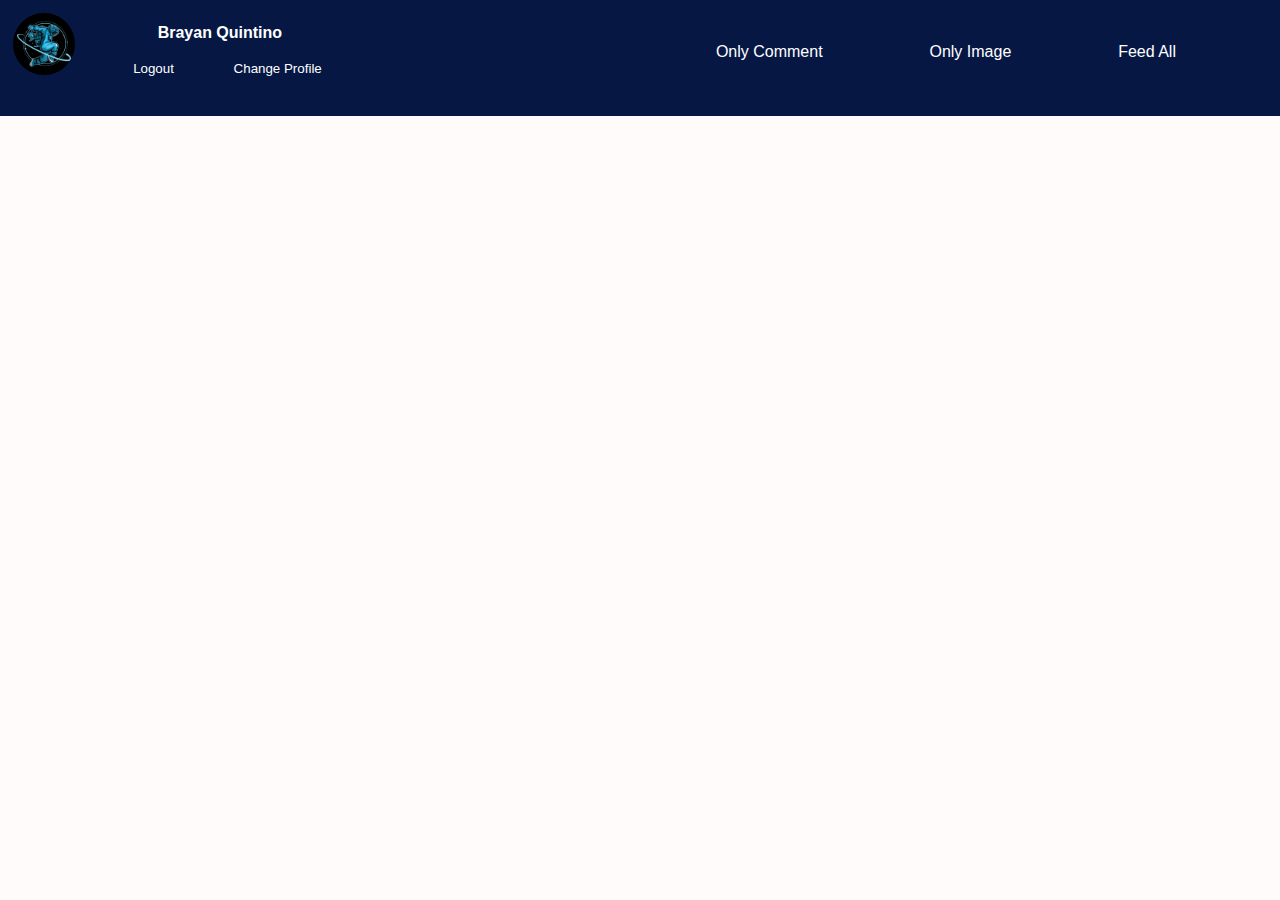
<file: comment.html>
<!Doctype>
<html>
	<head>
		<title>Play with Javascript</title>
		<meta http-equiv="refresh" content="500">
		<link rel="stylesheet" type="text/css" href="./css/comment.css">
	</head>
	<body onload="loadNewComment()">

			<!-- Menu Priority and Perfil -->
			<div class="header">
				<div class="nav">
					<img src="./img/perfil.png" alt="perfil">
					<h1>Brayan Quintino</h1><br/>
					<button onclick="logout()" class="logout">Logout</button>
					<button onclick="changeProfile()" class="change">Change Profile</button>
					
				</div>
				<div class="menu">
					<ul>
						<li onclick="loadPage('feed')">Feed All</li>
						<li onclick="loadPage('image')">Only Image</li>
						<li onclick="loadPage('comment')">Only Comment</li>
					</ul>
				</div>
			</div>

			<div class="content_center">
					<!-- Show post -->
				<div class="box_post" id="1">
					<div class="post_menu" id="boxComment">
						<div class="box_post_comment" id="box_comment">
						</div>
					</div>
				</div>
			</div>

		<script type="text/javascript" src="./js/feed.js"></script>
	</body>
</html>
</file>
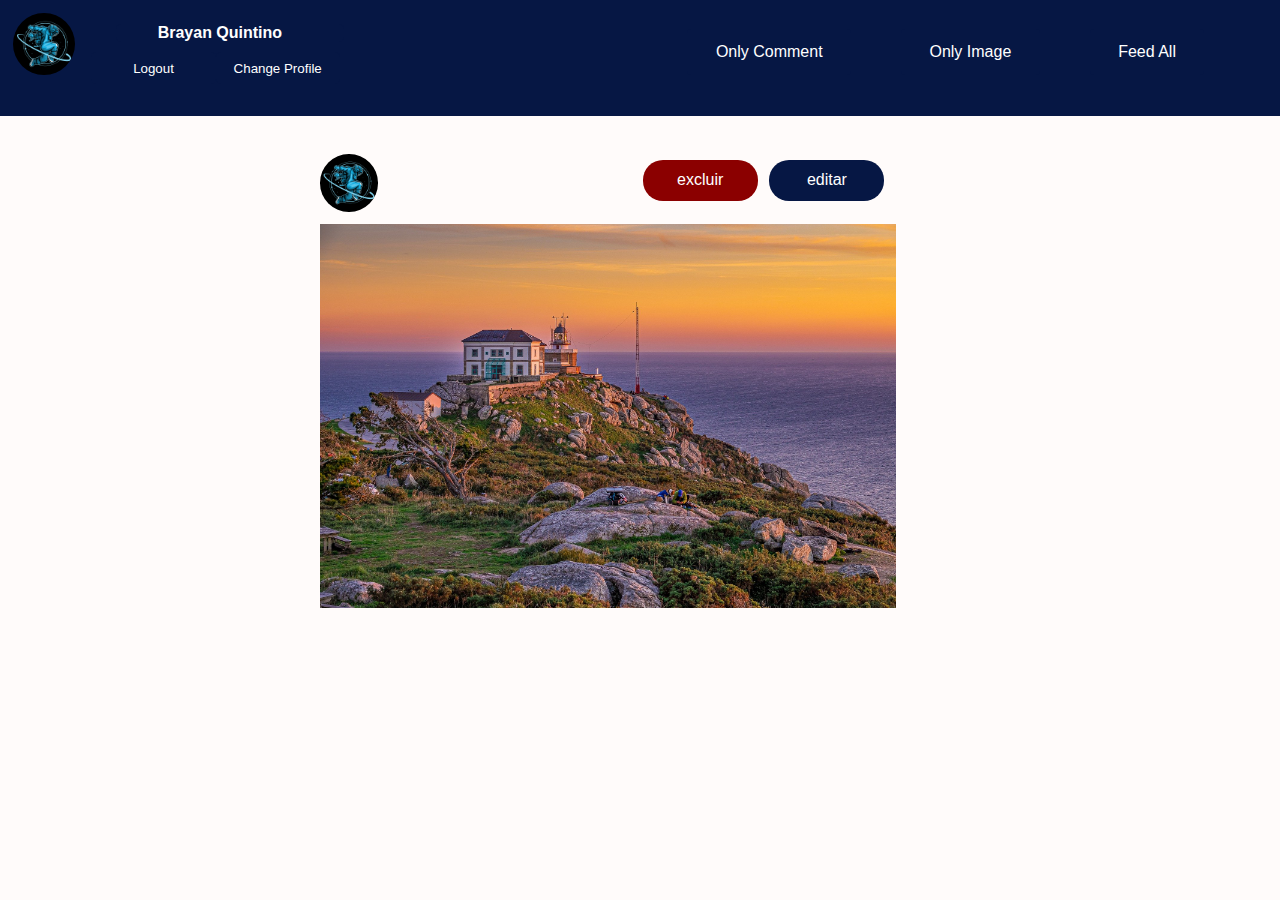
<file: image.html>
<!Doctype>
<html>
	<head>
		<title>Play with Javascript</title>
		<meta http-equiv="refresh" content="500">
		<link rel="stylesheet" type="text/css" href="./css/image.css">
	</head>
	<body>

			<!-- Menu Priority and Perfil -->
			<div class="header">
				<div class="nav">
					<img src="./img/perfil.png" alt="perfil">
					<h1>Brayan Quintino</h1><br/>
					<button onclick="logout()" class="logout">Logout</button>
					<button onclick="changeProfile()" class="change">Change Profile</button>
					
				</div>
				<div class="menu">
					<ul>
						<li onclick="loadPage('feed')">Feed All</li>
						<li onclick="loadPage('image')">Only Image</li>
						<li onclick="loadPage('comment')">Only Comment</li>
					</ul>
				</div>
			</div>

			<div class="content_center">
					<!-- Show post -->
					<div class="box_post" id="1">
						<div class="post_menu">
							<img src="./img/perfil.png" alt="perfil" width="10px" height="auto">
							<button class="edit" onclick="editeItem('1')">editar</button>
							<button class="delete" onclick="deleteItem('1')">excluir</button>
						</div>
						<div class="box_post_img" id="box_image">
							<img src="./img/fundo.jpg" alt="perfil" id="imgPost">
						</div>
					</div>
				</div>
			</div>

		<script type="text/javascript" src="./js/feed.js"></script>
	</body>
</html>
</file>
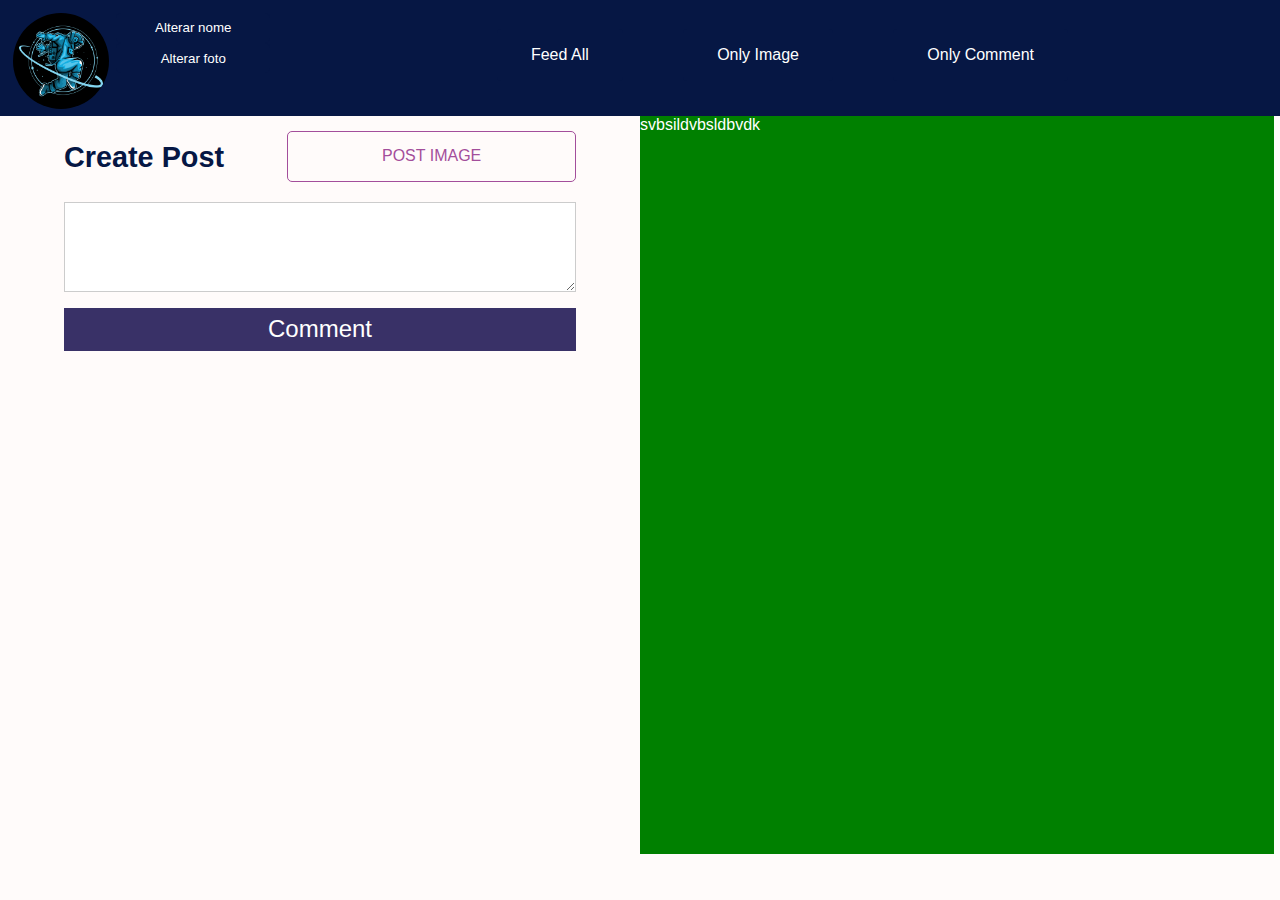
<file: backup/feed.html>
<!Doctype>
<html>
	<head>
		<title>Play with Javascript</title>
		<link rel="stylesheet" type="text/css" href="./css/feed.css">
	</head>
	<body>

		<noscript>
			<script>

				document.addEventListener("change", function(){
				if(userStatus == false){
					window.location = "index.html";
				}else{
					return userStatus = true;
''				}
			});
		</script>

		</noscript>

			<!-- Menu Priority and Perfil -->
			<div class="header">
				<div class="nav">
					<img src="./img/perfil.png" alt="perfil" width="100px" height="auto">
					<button>Alterar nome</button><br/>
					<button>Alterar foto</button>
				</div>
				<div class="menu">
					<ul>
						<li onclick="feedAll()">Feed All</li>
						<li onclick="onlyImage()">Only Image</li>
						<li onclick="onlyComment()">Only Comment</li>
					</ul>
				</div>
			</div>

			<div class="content_all">

				<!-- Create post -->
				<div class="box_center">
					<h1>Create Post</h1>
					<form class="box-comment">
						<div class="imgPost" name="btnImagePost" onclick="setButton()">
							<label for="input-file">POST IMAGE
								<input type="file" id="input-file" value=""  />
							</label>
							<span id="file-name"></span>
						</div>

						<textarea class="text_comment" name="text_comment" id="comment" maxlength="250"></textarea>
						<button class="btn_comment" onclick="sendComment()">Comment</button>
					</form>
				</div>


				<!-- Show post -->
				<div class="box_post">
					svbsildvbsldbvdk
				</div>

			</div>

		<script type="text/javascript" src="./js/script.js"></script>
	</body>
</html>
</file>
<file: css/comment.css>
body{
	font-size: 1rem;
	font-family: Arial, Helvetica,sans-serif;
	color: white;
	background: #FFFBFA ;
	margin: auto;
	
}


/* header */
.header{
	width: 98%;
	min-height: 10%;
	background-color: #061744 ;
	padding: 1%;
	position: relative;
}
.header .nav{
	width: 33%;
	float: left;
}
.nav img{
	float: left;
	border-radius: 50px;
	width: 15%;
}
.header .nav h1{
	float: left;
	width: 45%;
	padding-left: 10%;
	font-size: 1rem;
	margin-left: 10%;
	border: none;
	border-radius: 5px;
	background-color: #061744;
	color: white ;
}

.nav button{
	float: left;
	width: 30%;
	padding: 2% 1%;
	border: none;
	border-radius: 5px;
	background-color: #061744;
	color: white ;
}
.logout{
	margin-left: 4%;
}
.nav .logout:hover{
	background-color: indianred;
}
.nav .change:hover{
	background-color:#152756;
	color: white;
}
.header .menu{
	width: 60%;
	height: auto;
	float: right;
	padding-right: 5%;
}

.menu li{
	display: inline-block;
	padding: 2% 4%;
	margin-left: 0.5%;
	float: right;
	background-color: #061744;
	color: white;
	border-radius: 4px;
	margin-left: 7%;
}
.menu li:hover{
	background-color:  #152756;
}

.content_all{
	width: 100%;
	min-height: 300px;
	float: left;
	position: relative;
}

.content_left{
	float: left;
	width: 50%;
}

.content_rigth{
	float: left;
	width: 50%;
}



/* ONLY */

.content_center{
	margin: 1% auto;
	width: 50%;
	min-height: 5%;
	padding: 2% 10%;
}



/*  Show post */
.box_post{
	width: 100%;
}

.box_post .post_menu{
	width: 90%;
	height: auto;
	color: white;
}

.post_menu img{
	width: 10%;
	height: auto;
	border-radius: 50%;
}

.delete{
	background-color: darkred !important;
}
.edit, .delete{
	background-color:#061744 ;
	width: 20%;
	padding: 2% 5%;
	margin-top:1%;
	border-radius: 20px;
	border: none;
	color: white;
	margin-right: 2%;
	float: right;
	font-size: 1rem;
	font-family: helvetica, sans-serif;
}

.edit:hover,.delete:hover {
	background-color:  #393167;
}

.box_post_img{
	width: 100%;
	margin-top: 2%;
}
.box_post_img img{
	width: 90%;
	margin: auto;
	color: black;
}

.box_post_img div{
	background-color: red;
	width: 80%;
	padding: 5%;
}






/*    */

.box_post_comment{
	width: 70%;
	min-height: 15%;
	margin-top: 2%;

	
}
.post_menu{
	text-align: center;
}
.box_post_comment div{
	color: #061744;
	font-size: 1.5rem;
	width:100%;
	padding: 5% 5%;
	background-color: #E3F9FC;
	box-shadow: 1px 1px 0.1em #ccc;
	border-radius: 5px;
	margin-top: 2%;
}

.box_post_comment p{
	width: 100%;
	color: #ccc;
	text-align: center;	
	font-size: 1rem;

}
</file>
<file: css/image.css>
body{
	font-size: 1rem;
	font-family: Arial, Helvetica,sans-serif;
	color: white;
	background: #FFFBFA ;
	margin: auto;
	
}


/* header */
.header{
	width: 98%;
	min-height: 10%;
	background-color: #061744 ;
	padding: 1%;
	position: relative;
}
.header .nav{
	width: 33%;
	float: left;
}
.nav img{
	float: left;
	border-radius: 50px;
	width: 15%;
}
.header .nav h1{
	float: left;
	width: 45%;
	padding-left: 10%;
	font-size: 1rem;
	margin-left: 10%;
	border: none;
	border-radius: 5px;
	background-color: #061744;
	color: white ;
}

.nav button{
	float: left;
	width: 30%;
	padding: 2% 1%;
	border: none;
	border-radius: 5px;
	background-color: #061744;
	color: white ;
}
.logout{
	margin-left: 4%;
}
.nav .logout:hover{
	background-color: indianred;
}
.nav .change:hover{
	background-color:#152756;
	color: white;
}
.header .menu{
	width: 60%;
	height: auto;
	float: right;
	padding-right: 5%;
}

.menu li{
	display: inline-block;
	padding: 2% 4%;
	margin-left: 0.5%;
	float: right;
	background-color: #061744;
	color: white;
	border-radius: 4px;
	margin-left: 7%;
}
.menu li:hover{
	background-color:  #152756;
}

.content_all{
	width: 100%;
	min-height: 300px;
	float: left;
	position: relative;
}

.content_left{
	float: left;
	width: 50%;
}

.content_rigth{
	float: left;
	width: 50%;
}



/* ONLY */

.content_center{
	margin: 1% auto;
	width: 50%;
	min-height: 5%;
	padding: 2% 10%;
}



/*  Show post */
.box_post{
	width: 100%;
}

.box_post .post_menu{
	width: 90%;
	height: auto;
	color: white;
}

.post_menu img{
	width: 10%;
	height: auto;
	border-radius: 50%;
}

.delete{
	background-color: darkred !important;
}
.edit, .delete{
	background-color:#061744 ;
	width: 20%;
	padding: 2% 5%;
	margin-top:1%;
	border-radius: 20px;
	border: none;
	color: white;
	margin-right: 2%;
	float: right;
	font-size: 1rem;
	font-family: helvetica, sans-serif;
}

.edit:hover,.delete:hover {
	background-color:  #393167;
}

.box_post_img{
	width: 100%;
	margin-top: 2%;
}
.box_post_img img{
	width: 90%;
	margin: auto;
	color: black;
}

.box_post_img div{
	background-color: red;
	width: 80%;
	padding: 5%;
}
</file>
<file: backup/css/feed.css>
/*


colors
#0576A4 
#393167 
#A34E9B 
#FAEDF9
#FFFBFA
#152756 
#061744 

*/


body{
	font-size: 1rem;
	font-family: Arial, Helvetica,sans-serif;
	color: white;
	background: #FFFBFA ;
	margin: auto;
	
}


/* header */
.header{
	width: 100%;
	min-height: 10%;
	background-color: #061744 ;
	padding: 1%;
	position: relative;
}
.header .nav{
	width: 30%;
	float: left;
}
.nav img{
	float: left;
	border-radius: 50px;
	width: 25%;
}
.nav button{
	float: left;
	width: 40%;
	padding: 2% 3%;
	margin-left: 2%;
	border: none;
	border-radius: 5px;
	background-color: #061744;
	color: white ;
}
.nav button:hover{
	background-color: #A34E9B ;
	color: white;
}
.header .menu{
	width: 70%;
	height: auto;
	float: left;
}

.menu li{
	display: inline-block;
	padding: 2% 4%;
	margin-left: 0.5%;
	float: left;
	background-color: #061744;
	color: white;
	border-radius: 4px;
	margin-left: 7%;
}
.menu li:hover{
	background-color:  #152756;
}

.content_all{
	width: 100%;
	min-height: 300px;
	float: left;
	position: relative;
}


/* INDEX */
.box_center{
	width: 50%;
	min-height: 30%;
	float: left;
	
	
}
.box-comment{
	width: 80%;
	margin: auto;
	text-align: center;
}

.box_center h1{
	font-size: 1.8rem;
	color: #061744 ;
	text-align: center;
	margin: 2% auto 0% auto;
	padding: 2% 0% 2% 10%;
	float: left;

}
.text_comment{
	width: 100%;
	min-height: 10%;
	text-align: left;
	margin: 3% auto;
	border: 1px solid #ccc;
}
 .btn_comment{
	width: 100%;
	padding: 1.5%;
	font-size: 1.5rem;
	border: none;
	background: #393167 ;
	color: white;
}
.box_center .btn_comment:hover{
	background: #152756 ;
	color: white ;
}



/* POST */
form input[type='file']{
	display: none;
}

.imgPost{
	width: 50%;
	border:1px solid #A34E9B ;
 	border-radius: 5px;
 	color: #A34E9B;
 	font-style: bold;
  	cursor: pointer;
  	padding: 3%;
  	margin-top: 3%;
  	float: right;
}
.imgPost label{
	cursor: pointer;
}
.imgPost:hover{
	background-color: #A34E9B;
	color: white;
}



/*  Show post */
.box_post{
	width: 49.5%;
	min-height: 82%;
	float: left;
	background-color: green;
}
</file>
